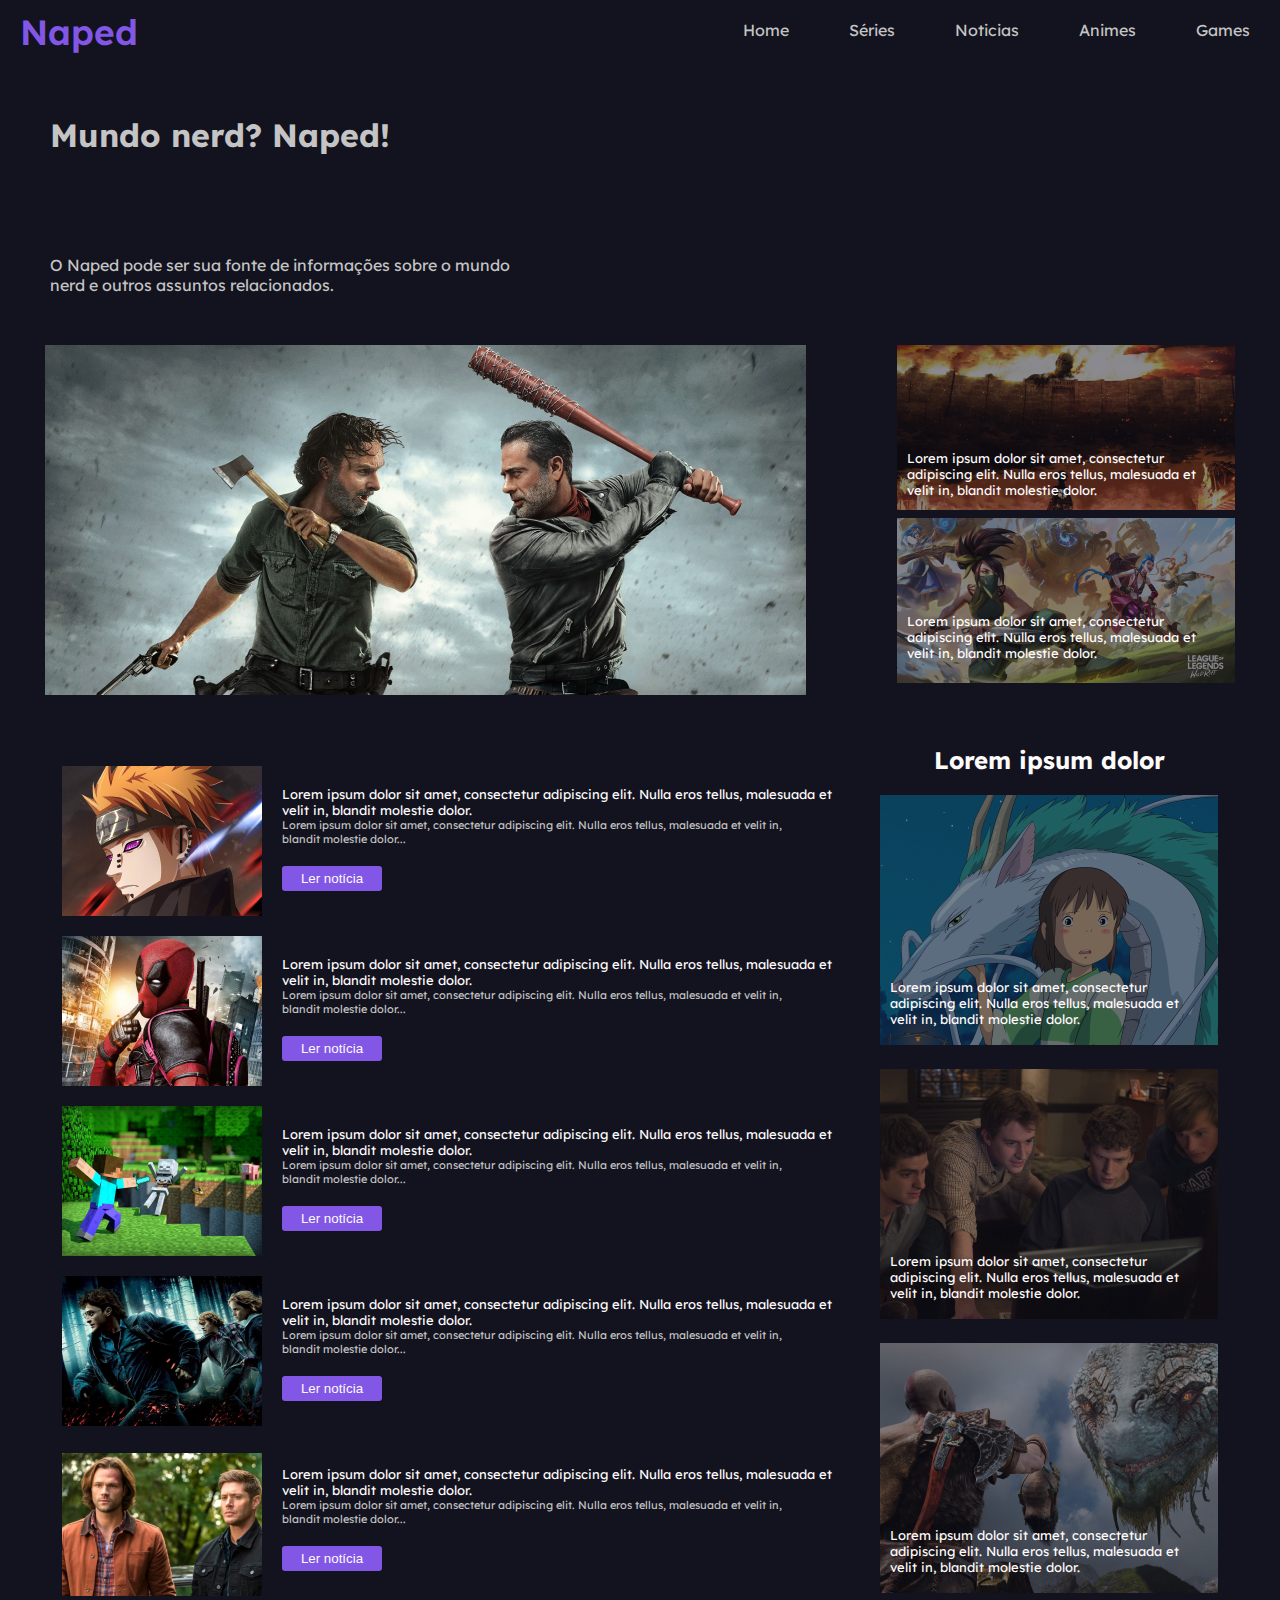
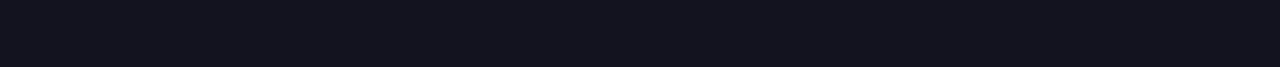
<file: index.html>
<!DOCTYPE html>
<html lang="en">
<head>
    <meta charset="UTF-8">
    <meta http-equiv="X-UA-Compatible" content="IE=edge">
    <meta name="viewport" content="width=device-width, initial-scale=1.0">
    <link rel="stylesheet" href="/css/style.css">
    <title>Naped</title>
</head>
<body>
    <header class="header">
        <a href="/index.html" class="logo">Naped</a>
        <input class="menu-btn" type="checkbox" id="menu-btn" />
        <label class="menu-icon" for="menu-btn"><span class="navicon"></span></label>
        <ul class="menu">
          <li><a href="/index.html">Home</a></li>
          <li><a href="/pag inicial/index.html">Séries</a></li>
          <li><a href="/noticias/noticias.html">Noticias</a></li>
          <li><a href="/animes/animes.html">Animes</a></li>
          <li><a href="/pag inicial/index.html">Games</a></li>
        </ul>
      </header>
    <main>
        <div class="texto-01">
            <h1>Mundo nerd? Naped!</h1>
            <p>O Naped pode ser sua fonte de informações sobre o mundo nerd e outros assuntos relacionados.</p>
        </div>
        <div class="imagens-01">
            <img src="/imagens/Mask Group.png" alt="" class="first-img">
            <div class="mini-image">
           <img src="/imagens/fogo.png" alt="" class="fogo">
           <p>Lorem ipsum dolor sit amet, consectetur adipiscing elit. Nulla eros tellus, malesuada et velit in, blandit molestie dolor.</p>
           <img src="/imagens/akali.png" alt="" class="akali">
           <p>Lorem ipsum dolor sit amet, consectetur adipiscing elit. Nulla eros tellus, malesuada et velit in, blandit molestie dolor.</p>
            </div>
        </div>
        
    </main>

    <section class="noticias">
        <article class="noticias-01">
            <div class="naruto">
                <img src="/imagens/1.png" alt="">
                <span>
                    <h1>Lorem ipsum dolor sit amet, consectetur adipiscing elit. Nulla eros tellus, malesuada et velit in, blandit molestie dolor.</h1>
                    <p>Lorem ipsum dolor sit amet, consectetur adipiscing elit. Nulla eros tellus, malesuada et velit in, blandit molestie dolor...</p>
                    <button>Ler notícia</button>
                </span>
            </div>
            <div class="homem-aranha">
                <img src="/imagens/2.png" alt="">
                <span>
                    <h1>Lorem ipsum dolor sit amet, consectetur adipiscing elit. Nulla eros tellus, malesuada et velit in, blandit molestie dolor.</h1>
                    <p>Lorem ipsum dolor sit amet, consectetur adipiscing elit. Nulla eros tellus, malesuada et velit in, blandit molestie dolor...</p>
                    <button>Ler notícia</button>
                </span>
                
            </div>
            <div class="minecraft">
                <img src="/imagens/3.png" alt="">
                <span>
                    <h1>Lorem ipsum dolor sit amet, consectetur adipiscing elit. Nulla eros tellus, malesuada et velit in, blandit molestie dolor.</h1>
                    <p>Lorem ipsum dolor sit amet, consectetur adipiscing elit. Nulla eros tellus, malesuada et velit in, blandit molestie dolor...</p>
                    <button>Ler notícia</button>
                </span>
            </div>
            <div class="hp">
                <img src="/imagens/4.png" alt="">
                <span>
                    <h1>Lorem ipsum dolor sit amet, consectetur adipiscing elit. Nulla eros tellus, malesuada et velit in, blandit molestie dolor.</h1>
                    <p>Lorem ipsum dolor sit amet, consectetur adipiscing elit. Nulla eros tellus, malesuada et velit in, blandit molestie dolor...</p>
                    <button>Ler notícia</button>
                </span>
            </div>
            <div class="vamp">
                <img src="/imagens/Mask Group (1).png" alt="">
                <span>
                    <h1>Lorem ipsum dolor sit amet, consectetur adipiscing elit. Nulla eros tellus, malesuada et velit in, blandit molestie dolor.</h1>
                    <p>Lorem ipsum dolor sit amet, consectetur adipiscing elit. Nulla eros tellus, malesuada et velit in, blandit molestie dolor...</p>
                    <button>Ler notícia</button>
                </span>
            </div>
        </article>
        <article class="noticias-02" >
            <h1> Lorem ipsum dolor</h1>

            <div class="chihiro">
                <img src="/imagens/chihiro.png" alt="">
                <span><p>Lorem ipsum dolor sit amet, consectetur adipiscing elit. Nulla eros tellus, malesuada et velit in, blandit molestie dolor.</p></span>


            </div>
            <div class="homens">
                <img src="/imagens/5homens.png" alt="">
                <span><p>Lorem ipsum dolor sit amet, consectetur adipiscing elit. Nulla eros tellus, malesuada et velit in, blandit molestie dolor.</p></span>


            </div>

            <div class="good-of-war">
                <img src="/imagens/god-of-war.png" alt="">
                <span><p>Lorem ipsum dolor sit amet, consectetur adipiscing elit. Nulla eros tellus, malesuada et velit in, blandit molestie dolor.</p></span>

            </div>

        </article>

    </section>


</body>
</html>
</file>
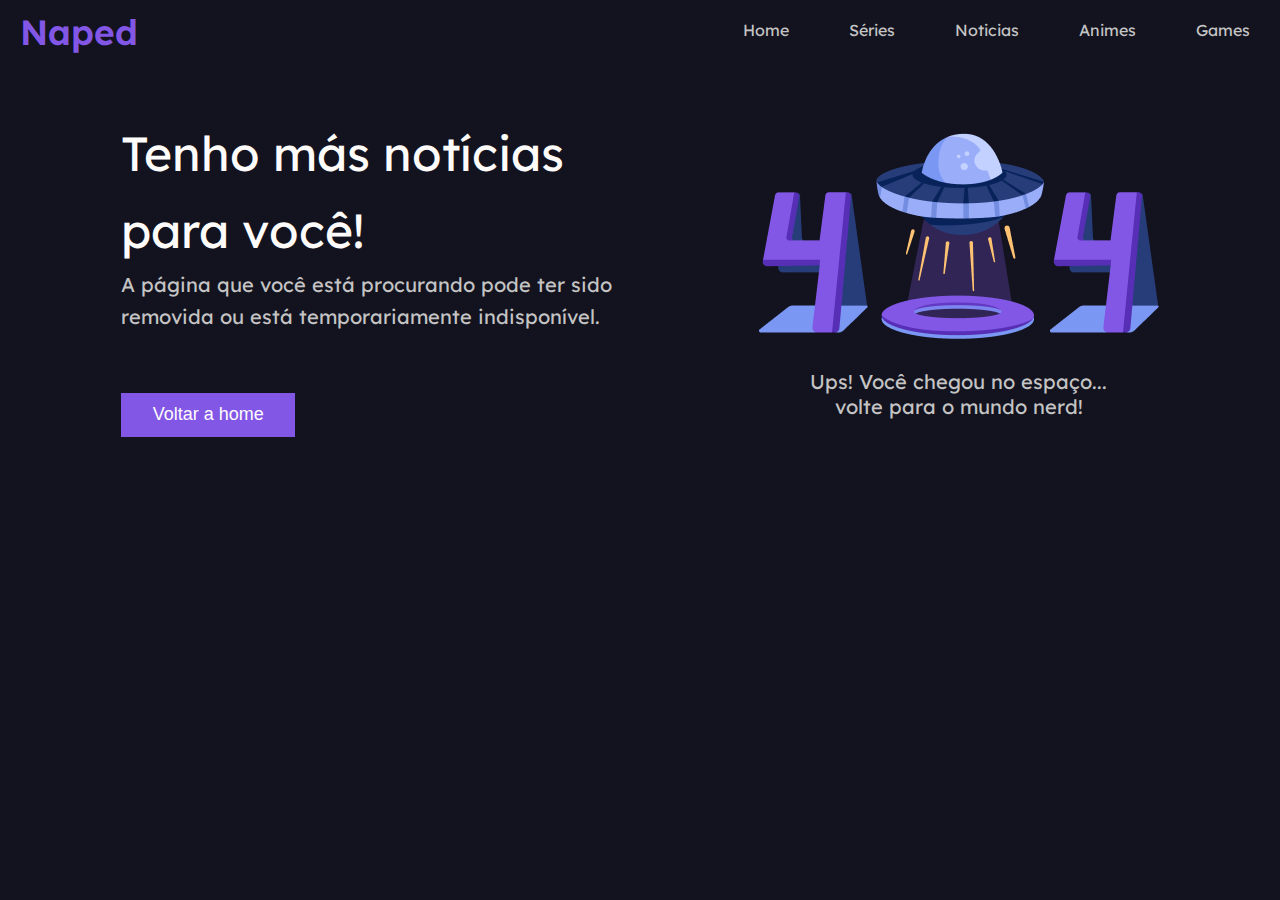
<file: pag inicial/index.html>
<!DOCTYPE html>
<html lang="en">
<head>
    <meta charset="UTF-8">
    <meta http-equiv="X-UA-Compatible" content="IE=edge">
    <meta name="viewport" content="width=device-width, initial-scale=1.0">
    <title>Error 404</title>
    <link rel="stylesheet" href="/css/style.css">
</head>
<body>
  <header class="header">
    <a href="/index.html" class="logo">Naped</a>
    <input class="menu-btn" type="checkbox" id="menu-btn" />
    <label class="menu-icon" for="menu-btn"><span class="navicon"></span></label>
    <ul class="menu">
      <li><a href="/index.html">Home</a></li>
      <li><a href="/pag inicial/index.html">Séries</a></li>
      <li><a href="/noticias/noticias.html">Noticias</a></li>
      <li><a href="/animes/animes.html">Animes</a></li>
      <li><a href="/pag inicial/index.html">Games</a></li>
    </ul>
  </header>
    
      <main class="pag-inicial">
          <div class="pag-inicial-text">
              <h1>Tenho más notícias para você!</h1>
              <p>
                A página que você está procurando pode ter sido removida ou está temporariamente indisponível.

              </p>
              <span>
                 <a href="/index.html"> <button>Voltar a home</button></a>
              </span>
          </div>
          <div class="pag-inicial-img">
              <img src="/imagens/Group 36.png" alt="">
              <p>Ups! Você chegou no espaço... 
                volte para o mundo nerd!</p>

          </div>

      </main>
</body>
</html>
</file>
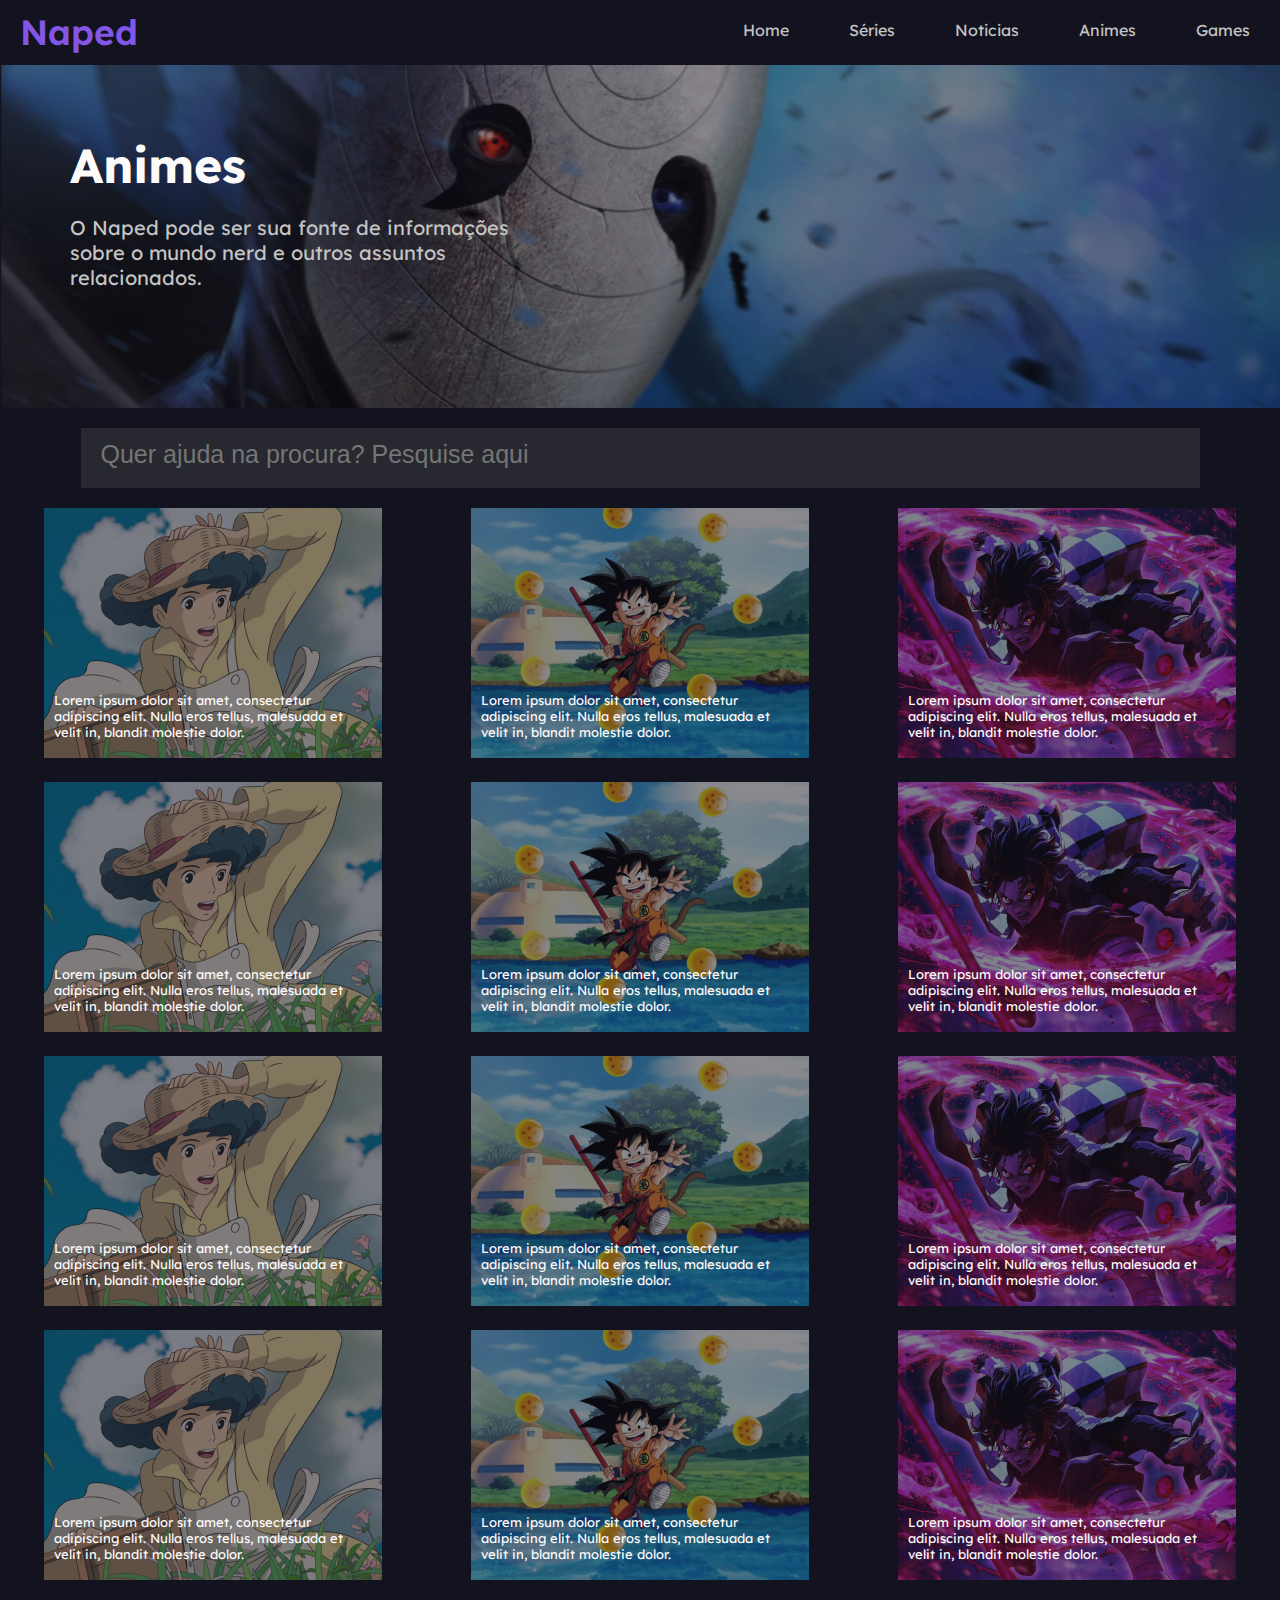
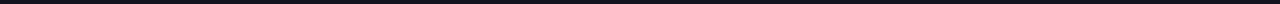
<file: animes/animes.html>
<!DOCTYPE html>
<html lang="en">
<head>
    <meta charset="UTF-8">
    <meta http-equiv="X-UA-Compatible" content="IE=edge">
    <meta name="viewport" content="width=device-width, initial-scale=1.0">
    <title>Animes</title>
    <link rel="stylesheet" href="/css/style.css">

</head>
<body>
        <header class="header">
            <a href="/index.html" class="logo">Naped</a>
            <input class="menu-btn" type="checkbox" id="menu-btn" />
            <label class="menu-icon" for="menu-btn"><span class="navicon"></span></label>
            <ul class="menu">
              <li><a href="/index.html">Home</a></li>
              <li><a href="/pag inicial/index.html">Séries</a></li>
              <li><a href="/noticias/noticias.html">Noticias</a></li>
              <li><a href="/animes/animes.html">Animes</a></li>
              <li><a href="/pag inicial/index.html">Games</a></li>
            </ul>
          </header>
   
      <main class="anime">
       <img src="/imagens/capa-noticia.png" alt="">
      <h1>Animes</h1>
      <p>O Naped pode ser sua fonte de informações sobre o mundo nerd e outros assuntos relacionados.</p>
      </main>
      <div class="pesquise-aqui"> 
          <input type="text" placeholder="Quer ajuda na procura? Pesquise aqui">
      </div>
<section>
      <article class="icon-animes">
          <div class="anime-01">
              <img src="/imagens/mulher.png" alt="">
              <p>Lorem ipsum dolor sit amet, consectetur adipiscing elit. Nulla eros tellus, malesuada et velit in, blandit molestie dolor.</p>
    
          </div>
          <div class="anime-02">
              <img src="/imagens/goku.png" alt="">
              <p>Lorem ipsum dolor sit amet, consectetur adipiscing elit. Nulla eros tellus, malesuada et velit in, blandit molestie dolor.</p>
          </div>
          <div class="anime-03">
              <img src="/imagens/roxo.png" alt="">
              <p>Lorem ipsum dolor sit amet, consectetur adipiscing elit. Nulla eros tellus, malesuada et velit in, blandit molestie dolor.</p>
          </div>
          <div class="anime-04">
              <img src="/imagens/mulher.png" alt="">
              <p>Lorem ipsum dolor sit amet, consectetur adipiscing elit. Nulla eros tellus, malesuada et velit in, blandit molestie dolor.</p>
          </div>
          <div class="anime-05">
              <img src="/imagens/goku.png" alt="">
              <p>Lorem ipsum dolor sit amet, consectetur adipiscing elit. Nulla eros tellus, malesuada et velit in, blandit molestie dolor.</p>
          </div>
          <div class="anime-06">
              <img src="/imagens/roxo.png" alt="">
              <p>Lorem ipsum dolor sit amet, consectetur adipiscing elit. Nulla eros tellus, malesuada et velit in, blandit molestie dolor.</p>
          </div>
          <div class="anime-07">
              <img src="/imagens/mulher.png" alt="">
              <p>Lorem ipsum dolor sit amet, consectetur adipiscing elit. Nulla eros tellus, malesuada et velit in, blandit molestie dolor.</p>
          </div>
          <div class="anime-08">
              <img src="/imagens/goku.png" alt="">
              <p>Lorem ipsum dolor sit amet, consectetur adipiscing elit. Nulla eros tellus, malesuada et velit in, blandit molestie dolor.</p>
          </div>
          <div class="anime-09">
              <img src="/imagens/roxo.png" alt="">
              <p>Lorem ipsum dolor sit amet, consectetur adipiscing elit. Nulla eros tellus, malesuada et velit in, blandit molestie dolor.</p>
          </div>
          <div class="anime-10">
              <img src="/imagens/mulher.png" alt="">
              <p>Lorem ipsum dolor sit amet, consectetur adipiscing elit. Nulla eros tellus, malesuada et velit in, blandit molestie dolor.</p>
          </div>
          <div class="anime-11">
              <img src="/imagens/goku.png" alt="">
              <p>Lorem ipsum dolor sit amet, consectetur adipiscing elit. Nulla eros tellus, malesuada et velit in, blandit molestie dolor.</p>
          </div>
          <div class="anime-12">
              <img src="/imagens/roxo.png" alt="">
              <p>Lorem ipsum dolor sit amet, consectetur adipiscing elit. Nulla eros tellus, malesuada et velit in, blandit molestie dolor.</p>
          </div>
      </article>

    </section>
    
</body>
</html>
</file>
<file: css/style.css>
@import url('https://fonts.googleapis.com/css2?family=Lexend+Deca:wght@100;200;300;400;500;600;700;800;900&display=swap');



*{margin: 0;
padding: 0;
list-style: none;}

body{font-family: Lexend Deca;
background-color: #13131F;}

.header {
    background-color: #13131F;
    position: relative;
    width: 100%;
    height: 65px;
    z-index: 3;
    top: 0;
    left: 0;
  
  }
  
  .header ul {
    margin: 0;
    padding: 0;
    list-style: none;
    overflow: hidden;
    background-color: #13131F;
  }
  
  .header li a {
    display: block;
    padding: 10px 10px;
    text-decoration: none;
    color: rgba(196, 196, 196, 1);
  }
  
  .header li a:hover,
  .header .menu-btn:hover {
    background-color: #13131F;
    color: white;
  }
  
  .header .logo {
    display: block;
    float: left;
    font-weight: 600;
    font-size: 2.2em;
    padding: 10px 20px;
    color: rgba(130, 87, 230, 1);
    text-decoration: none;
  }
  
  
  
  .header .menu {
    clear: both;
    max-height: 0;
    transition: max-height .2s ease-out;
  }
  
  
  
  .header .menu-icon {
    cursor: pointer;
    display: block;
    float: right;
    padding: 28px 20px;
    position: relative;
    user-select: none;
  }
  
  .header .menu-icon .navicon {
    background: #333;
    display: block;
    height: 2px;
    position: relative;
    transition: background .2s ease-out;
    width: 18px;
  }
  
  .header .menu-icon .navicon:before,
  .header .menu-icon .navicon:after {
    background: #333;
    content: '';
    display: block;
    height: 100%;
    position: absolute;
    transition: all .2s ease-out;
    width: 100%;
  }
  
  .header .menu-icon .navicon:before {
    top: 5px;
  }
  
  .header .menu-icon .navicon:after {
    top: -5px;
  }
  
  
  .header .menu-btn {
    display: none;
  }
  
  .header .menu-btn:checked ~ .menu {
    max-height: 240px;
  }
  
  .header .menu-btn:checked ~ .menu-icon .navicon {
    background: transparent;
  }
  
  .header .menu-btn:checked ~ .menu-icon .navicon:before {
    transform: rotate(-45deg);
  }
  
  .header .menu-btn:checked ~ .menu-icon .navicon:after {
    transform: rotate(45deg);
  }
  
  .header .menu-btn:checked ~ .menu-icon:not(.steps) .navicon:before,
  .header .menu-btn:checked ~ .menu-icon:not(.steps) .navicon:after {
    top: 0;
  }

  .texto-01{color: rgba(196, 196, 196, 1);
display: flex;
flex-direction: column;}

.texto-01 h1{padding: 50px;}

.texto-01 p{padding: 50px;
width: 492px;}

.imagens-01{display: flex;
justify-content: space-around;}

.mini-image{display: flex;
flex-direction: column;}

.mini-image img{filter: opacity(50%);}

.mini-image p{width: 303px;
font-size: 13px;
color: rgba(254, 251, 251, 1);
position: relative;
margin-top: -80px;
padding: 10px;}

.fogo{width: 338px;
height: 165px;
margin-bottom: 10px;}

.akali{width: 338px;
height:165px;
margin-top: 10px;}


.noticias{display: flex;
    align-items: center;
    justify-content: space-around;
padding: 50px;}

.naruto{display: flex;
padding-bottom: 20px;}

.naruto span{padding:20px;}

.naruto span h1{width: 554px;
color: rgba(254, 251, 251, 1);
font-size: 13px;
font-weight: 400;}

.naruto span p{width: 500px;
  color: rgba(196, 196, 196, 1);
font-size: 11px;}

.naruto span button{ width: 100px;
height: 25px;
background-color: rgba(130, 87, 230, 1);
color: rgba(254, 251, 251, 1);
border: none;
border-radius: 3px;
margin-top: 20px;}

.homem-aranha{display: flex;
padding-bottom: 20px;}

.homem-aranha span{padding: 20px;}

.homem-aranha span h1{width: 554px;
    color: rgba(254, 251, 251, 1);
    font-size: 13px;
    font-weight: 400;}

.homem-aranha span p{width: 500px;
    color: rgba(196, 196, 196, 1);
  font-size: 11px;}

.homem-aranha span button{width: 100px;
    height: 25px;
    background-color: rgba(130, 87, 230, 1);
    color: rgba(254, 251, 251, 1);
    border: none;
    border-radius: 3px;
    margin-top: 20px;}

    .minecraft{display: flex;
    padding-bottom: 20px;}

    .minecraft span{padding: 20px;}

    .minecraft span h1{width: 554px;
        color: rgba(254, 251, 251, 1);
        font-size: 13px;
        font-weight: 400;}

    .minecraft span p{width: 500px;
    color: rgba(196, 196, 196, 1);
  font-size: 11px;}

    .minecraft span button{width: 100px;
        height: 25px;
        background-color: rgba(130, 87, 230, 1);
        color: rgba(254, 251, 251, 1);
        border: none;
        border-radius: 3px;
        margin-top: 20px;}

.hp{display: flex;
padding-bottom: 20px;}

.hp span{padding: 20px;}

.hp span h1{width: 554px;
    color: rgba(254, 251, 251, 1);
    font-size: 13px;
    font-weight: 400;}

.hp span p{width: 500px;
    color: rgba(196, 196, 196, 1);
  font-size: 11px;}

.hp span button{width: 100px;
    height: 25px;
    background-color: rgba(130, 87, 230, 1);
    color: rgba(254, 251, 251, 1);
    border: none;
    border-radius: 3px;
    margin-top: 20px;}

.vamp{display: flex;
}

.vamp span{padding: 20px;}

.vamp span h1{width: 554px;
    color: rgba(254, 251, 251, 1);
    font-size: 13px;
    font-weight: 400;}

.vamp span p{width: 500px;
    color: rgba(196, 196, 196, 1);
  font-size: 11px;}

.vamp span button{width: 100px;
    height: 25px;
    background-color: rgba(130, 87, 230, 1);
    color: rgba(254, 251, 251, 1);
    border: none;
    border-radius: 3px;
    margin-top: 20px;}

.noticias-02{display: flex;
flex-direction: column;}

.noticias-02 div span p{position:absolute;
margin-top: -80px;
padding: 10px;}

.noticias-02 div{padding-bottom: 20px;}
.noticias-02 div img{filter: opacity(50%);}

.noticias-02 h1{color: rgba(254, 251, 251, 1);
text-align: center;
font-size: 24px;
padding-bottom: 20px;}

    .chihiro span p{width: 303px;
    color: rgba(254, 251, 251, 1);
font-size: 13px;
padding-bottom: 20px;}

.homens span p{width: 303px;
    color: rgba(254, 251, 251, 1);
font-size: 13px;
padding-bottom: 20px;}

.good-of-war span p{width: 303px;
    color: rgba(254, 251, 251, 1);
font-size: 13px;
padding-bottom: 20px;}

.noticias-mais-recentes{display: flex;
flex-direction: column;}

.noticias-mais-recentes h1{padding: 50px;
    color: rgba(254, 251, 251, 1);}

.noticias-mais-recentes article{display: flex;
flex-wrap: wrap;
justify-content: space-around;}

.noticias-mais-recentes article div p{ color:rgba(254, 251, 251, 1);
width: 303px;
font-size: 13px;
position: absolute;
padding: 10px;
margin-top:-100px}

.noticias-mais-recentes article div img{filter:opacity(50%);}

.noticias-mais-recentes article div{ margin: 20px;}

.filmes{display: flex;
flex-direction: column;
justify-content: center;
padding: 20px;}

.filmes-title{line-height: 1.5;}
.filmes-title h1{width: 1119px;
font-size: 36px;
color: rgba(255, 255, 255, 1);}

.filmes-title h3{color: rgba(196, 196, 196, 1);
font-weight: 500;
font-size: 24px;
width: 635px;}

.filmes-title p{width: 174px;
font-size: 18px;
color: rgba(196, 196, 196, 1);}

.filme-01 p{font-size: 24px;
text-align: justify;
width: 1119px;
padding-top: 20px;
padding-bottom: 20px;
color:rgba(196, 196, 196, 1);}

.filme-02 p{font-size: 24px;
    text-align: justify;
    width: 1119px;
    padding-top: 20px;
    padding-bottom: 20px;
    color:rgba(196, 196, 196, 1);}




.anime {display: flex;
flex-direction: column;}

.anime h1{position: absolute;
padding:70px;
color: rgba(254, 251, 251, 1);
font-size: 48px;}

.anime p{position: absolute;
    padding: 70px;
    padding-top: 150px;
    width: 492px;
    color: rgba(196, 196, 196, 1);
    font-size: 20px;
   }

.anime img{filter: opacity(50%);}

.pesquise-aqui{display: flex;
justify-content: center;
padding: 20px;}


.pesquise-aqui input{width: 1119px;
height: 60px;
background-color: rgba(40, 40, 48, 1);
border: none;}

::-webkit-input-placeholder{font-size: 25px;
padding-left: 20px ;}

.icon-animes{display: flex;
flex-wrap: wrap;
justify-content: space-around;}

.icon-animes div p{width: 303px;
color: rgba(254, 251, 251, 1);
font-size: 13px;
position: absolute;
padding: 10px;
margin-top:-100px}

.icon-animes div img{filter: opacity(50%);
margin-bottom: 20px;}

.pag-inicial{display: flex;
align-items: center;
justify-content: space-around;
padding: 50px;}

.pag-inicial-text{
    line-height: 1.6;
}

.pag-inicial-text h1{width: 457px;
    font-size: 48px;
    color: rgba(254, 251, 251, 1);
    font-weight: 400;
}

.pag-inicial-text p{width: 495px;
    color: rgba(196, 196, 196, 1);
    font-size: 20px;
}

.pag-inicial-text span button{
    background-color: rgba(130, 87, 230, 1);
    color: rgba(254, 251, 251, 1);
    font-size: 18px;
    width: 174px;
    height: 44px;
    border: none;
    cursor: pointer;
    margin-top: 60px;
}

.pag-inicial-img{display: flex;
flex-direction: column;
align-items: center;}

.pag-inicial-img p{width: 298px;
color: rgba(196, 196, 196, 1);
font-size: 20px;
padding-top: 30px;
text-align: center;}



  @media (min-width: 48em) {
    .header li {
      float: left;
    }
    .header li a {
      padding: 20px 30px;
    }
    .header .menu {
      clear: none;
      float: right;
      max-height: none;
    }
    .header .menu-icon {
      display: none;
    }
  
   
  }

@media only screen and (max-width:700px){

  .header{width: 100%;}

  .texto-01 h1{padding: 20px;}

  .texto-01 p{width: 80%;
  padding: 20px;}

  .imagens-01{display: flex;
  flex-direction: column;
padding: 20px;}

.first-img{margin-bottom: 10px;
height: 280px;}

.noticias-01 div img{height: 210px;
width: 95%;
padding: 10px;
object-fit: cover;}

.noticias-01 div {display: flex;
flex-direction: column;
flex-wrap: wrap;}
.mini-image img{width: 100%;
object-fit: cover;}

.noticias{display: flex;
flex-direction: column;
padding: 10px;}

.noticias-mais-recentes article div img{width: 100%;
object-fit: cover;}
.noticias-mais-recentes article div p{width: 80%;;}

.noticias-mais-recentes article div{width: 100%;
margin: 10px;}

.noticias-mais-recentes h1{padding: 20px;}

.noticias-01 div {padding: 0px;}
.noticias-01 div span h1{width:100%;
font-size: 14px;}

.noticias-01 div span{padding: 10px;}

.noticias-01 div span p{width: 100%;
font-size: 12px;}

.filmes{width: 100%;
padding:0;}

.filmes-title h1{font-size:20px ;
width: 90%;
padding:10px;}

.filmes-title h3{padding:10px;
font-size: 18px;}

.filmes-title p{padding: 10px;
font-size: 12px;}

.filmes-title h3{font-size: 18px;
width: 80%;
padding-bottom: 10px;}
.filmes-title p{padding: 10px;}

.filmes{width: 100%;}

.filme-01{width: 100%;}

.filme-02{width: 100%;}

.filme-01 img{width: 94%;
padding: 10px;}

.filme-01 p{width: 94%;
font-size: 13px;
padding: 10px;}

.filme-02 img{width: 94%;
padding: 10px;}

.filme-02 p{width: 94%;
font-size: 13px;
padding: 10px;}


.anime h1{font-size: 28px;
padding: 20px;}

.anime p{font-size: 16px;
width: 80%;
padding:20px;
margin-top: 80px;}

.anime img{width: 100%;
height: 250px;}

::-webkit-input-placeholder{font-size: 17px;}

.pag-inicial{display: flex;
flex-wrap: wrap-reverse;}

.pag-inicial-img img{width: 100%;}

.pag-inicial-img p{padding-bottom: 20px;}

.pag-inicial-text h1{width: 95%;
font-size: 28px;
padding-bottom: 20px;}

.pag-inicial-text p{width: 95%;
font-size: 15px;
padding-bottom: 20px;}

}


@media only screen and (max-width:1030px){

  .texto-01 h1{padding: 20px;}

  .texto-01 p{width: 80%;
  padding: 20px;}

  .imagens-01{display: flex;
  flex-direction: column;
padding: 20px;}

.first-img{margin-bottom: 10px;
height: 280px;}

.noticias-01 div img{height: 210px;
width: 95%;
padding: 10px;
object-fit: cover;}

.noticias-01 div {display: flex;
flex-direction: column;
flex-wrap: wrap;}
.mini-image img{width: 100%;
object-fit:cover;
margin-bottom: 20px;}

.mini-image p{width: 90%;}

.noticias{display: flex;
flex-direction: column;
padding: 10px;}

.noticias-mais-recentes article div img{width: 100%;
object-fit: cover;}
.noticias-mais-recentes article div p{width: 80%;;}

.noticias-mais-recentes article div{width: 100%;
margin: 10px;}

.noticias-02{width: 100%;}
.noticias-02 div img {width: 95%;
padding: 10px;}

.noticias-02 div span p{padding-left: 20px;
width: 85%;}

.noticias-mais-recentes h1{padding: 20px;}

.noticias-01 div {padding: 0px;}
.noticias-01 div span h1{width:100%;
font-size: 14px;}

.noticias-01 div span{padding: 10px;}

.noticias-01 div span p{width: 100%;
font-size: 12px;}

.filmes{width: 100%;
padding:0;}

.filmes-title h1{font-size:20px ;
width: 90%;
padding:10px;}

.filmes-title h3{padding:10px;
font-size: 18px;}

.filmes-title p{padding: 10px;
font-size: 12px;}

.filmes-title h3{font-size: 18px;
width: 80%;
padding-bottom: 10px;}
.filmes-title p{padding: 10px;}

.filmes{width: 100%;}

.filme-01{width: 100%;}

.filme-02{width: 100%;}

.filme-01 img{width: 94%;
padding: 10px;}

.filme-01 p{width: 94%;
font-size: 13px;
padding: 10px;}

.filme-02 img{width: 94%;
padding: 10px;}

.filme-02 p{width: 94%;
font-size: 13px;
padding: 10px;}


.anime h1{font-size: 28px;
padding: 20px;}

.anime p{font-size: 16px;
width: 80%;
padding:20px;
margin-top: 80px;}

.anime img{width: 100%;
height: 250px;}

::-webkit-input-placeholder{font-size: 17px;}

.pag-inicial{display: flex;
flex-wrap: wrap-reverse;}

.pag-inicial-img img{width: 100%;}

.pag-inicial-img p{padding-bottom: 20px;}

.pag-inicial-text h1{width: 95%;
font-size: 28px;
padding-bottom: 20px;}

.pag-inicial-text p{width: 95%;
font-size: 15px;
padding-bottom: 20px;}

}
</file>
